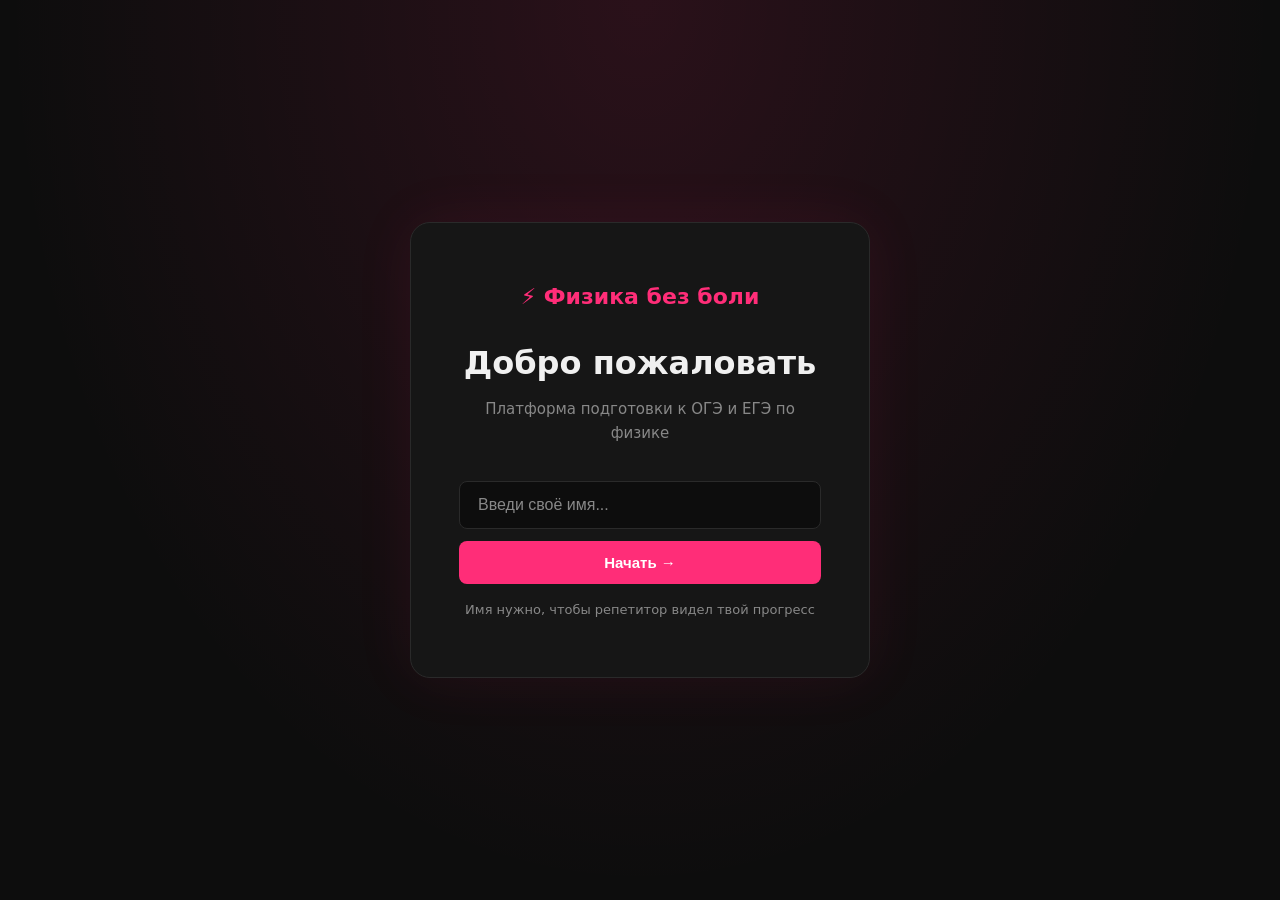
<file: index.html>
<!DOCTYPE html>
<html lang="ru">
<head>
  <meta charset="UTF-8">
  <meta name="viewport" content="width=device-width, initial-scale=1.0">
  <title>Физика без боли — Подготовка к экзаменам</title>
  <link rel="stylesheet" href="css/style.css?v=20260925a">
</head>
<body>

  <!-- Экран ввода имени -->
  <div id="name-screen" class="screen active">
    <div class="name-card">
      <div class="logo">⚡ Физика без боли</div>
      <h1>Добро пожаловать</h1>
      <p class="subtitle">Платформа подготовки к ОГЭ и ЕГЭ по физике</p>
      <div class="input-group">
        <input type="text" id="student-name" placeholder="Введи своё имя..." maxlength="40" autocomplete="off">
        <button id="start-btn" class="btn-primary" onclick="startSession()">Начать →</button>
      </div>
      <p class="name-hint">Имя нужно, чтобы репетитор видел твой прогресс</p>
    </div>
  </div>

  <!-- Дашборд -->
  <div id="dashboard-screen" class="screen">
    <header class="header">
      <div class="header-inner">
        <div class="logo">⚡ Физика без боли</div>
        <div class="header-right">
          <span id="header-name" class="student-badge"></span>
          <button class="btn-ghost" onclick="logout()">Выйти</button>
        </div>
      </div>
    </header>

    <main class="dashboard">
      <section class="hero">
        <h1>Выбери экзамен</h1>
        <p>Переходи в нужный раздел и начинай готовиться</p>
      </section>

      <div class="sync-notice hidden" data-sync-notice role="status" aria-live="polite">
        <span data-sync-status></span>
        <button type="button" class="btn-ghost hidden" data-sync-retry>Отправить снова</button>
      </div>

      <div class="exam-cards">
        <div class="exam-card" onclick="showTopics('oge')">
          <div class="exam-badge">9 класс</div>
          <h2>ОГЭ</h2>
          <p>Основной государственный экзамен</p>
          <div class="exam-arrow">→</div>
        </div>
        <div class="exam-card" onclick="showTopics('ege')">
          <div class="exam-badge">11 класс</div>
          <h2>ЕГЭ</h2>
          <p>Единый государственный экзамен</p>
          <div class="exam-arrow">→</div>
        </div>
      </div>

      <!-- Список тем -->
      <section id="topics-section" class="topics-section hidden">
        <div class="topics-header">
          <button class="btn-ghost" onclick="hideTopic()">← Назад</button>
          <h2 id="topics-title"></h2>
        </div>
        <div id="topics-list" class="topics-list"></div>
      </section>
    </main>
  </div>

  <script src="config.js?v=20260925a"></script>
  <script src="js/topics.js?v=20260925a"></script>
  <script src="js/stats.js?v=20260925a"></script>
  <script src="js/app.js?v=20260925a"></script>
</body>
</html>
</file>
<file: css/style.css>
/* ===== ПЕРЕМЕННЫЕ ===== */
:root {
  --bg:        #0d0d0d;
  --bg-card:   #161616;
  --bg-hover:  #1f1f1f;
  --border:    #2a2a2a;
  --pink:      #ff2d78;
  --pink-dim:  #cc1f5e;
  --pink-glow: rgba(255, 45, 120, 0.15);
  --text:      #f0f0f0;
  --text-muted:#888;
  --green:     #1db954;
  --green-bg:  rgba(29, 185, 84, 0.12);
  --red:       #ff4d4d;
  --red-bg:    rgba(255, 77, 77, 0.12);
  --radius:    12px;
  --radius-sm: 8px;
}

/* ===== СБРОС И БАЗА ===== */
*, *::before, *::after { box-sizing: border-box; margin: 0; padding: 0; }

body {
  background: var(--bg);
  color: var(--text);
  font-family: 'Segoe UI', system-ui, -apple-system, sans-serif;
  font-size: 16px;
  line-height: 1.6;
  min-height: 100vh;
}

a { color: var(--pink); text-decoration: none; }
a:hover { text-decoration: underline; }

/* ===== УТИЛИТЫ ===== */
.hidden { display: none !important; }

/* ===== ЭКРАНЫ (index.html) ===== */
.screen { display: none; min-height: 100vh; }
.screen.active { display: flex; }

/* ===== ЭКРАН ВВОДА ИМЕНИ ===== */
#name-screen {
  align-items: center;
  justify-content: center;
  background: radial-gradient(ellipse at 50% 0%, rgba(255,45,120,0.12) 0%, transparent 70%);
}

.name-card {
  background: var(--bg-card);
  border: 1px solid var(--border);
  border-radius: 20px;
  padding: 56px 48px;
  max-width: 460px;
  width: 90%;
  text-align: center;
  box-shadow: 0 0 60px rgba(255,45,120,0.08);
}

.name-card .logo {
  font-size: 22px;
  font-weight: 700;
  color: var(--pink);
  margin-bottom: 24px;
}

.name-card h1 {
  font-size: 32px;
  font-weight: 700;
  margin-bottom: 8px;
}

.subtitle {
  color: var(--text-muted);
  margin-bottom: 36px;
  font-size: 15px;
}

.input-group {
  display: flex;
  flex-direction: column;
  gap: 12px;
}

.input-group input {
  width: 100%;
  padding: 14px 18px;
  background: var(--bg);
  border: 1px solid var(--border);
  border-radius: var(--radius-sm);
  color: var(--text);
  font-size: 16px;
  transition: border-color 0.2s;
  outline: none;
}

.input-group input:focus {
  border-color: var(--pink);
  box-shadow: 0 0 0 3px var(--pink-glow);
}

.input-group input::placeholder { color: var(--text-muted); }

.name-hint {
  margin-top: 16px;
  font-size: 13px;
  color: var(--text-muted);
}

/* ===== ХЕДЕР ===== */
.header {
  position: sticky;
  top: 0;
  z-index: 100;
  background: rgba(13,13,13,0.85);
  backdrop-filter: blur(12px);
  border-bottom: 1px solid var(--border);
}

.header-inner {
  max-width: 900px;
  margin: 0 auto;
  padding: 0 24px;
  height: 60px;
  display: flex;
  align-items: center;
  justify-content: space-between;
}

.logo {
  font-size: 18px;
  font-weight: 700;
  color: var(--pink);
}

.header-right {
  display: flex;
  align-items: center;
  gap: 12px;
}

.student-badge {
  font-size: 14px;
  color: var(--text-muted);
}

/* ===== КНОПКИ ===== */
.btn-primary {
  background: var(--pink);
  color: #fff;
  border: none;
  border-radius: var(--radius-sm);
  padding: 13px 28px;
  font-size: 15px;
  font-weight: 600;
  cursor: pointer;
  transition: background 0.2s, transform 0.1s;
}

.btn-primary:hover  { background: var(--pink-dim); }
.btn-primary:active { transform: scale(0.98); }

.btn-primary.btn-large {
  padding: 16px 40px;
  font-size: 16px;
  border-radius: var(--radius);
}

.btn-ghost {
  background: transparent;
  color: var(--text-muted);
  border: 1px solid var(--border);
  border-radius: var(--radius-sm);
  padding: 8px 16px;
  font-size: 14px;
  cursor: pointer;
  transition: color 0.2s, border-color 0.2s;
}

.btn-ghost:hover { color: var(--text); border-color: #555; }

/* ===== ДАШБОРД ===== */
#dashboard-screen { flex-direction: column; }

.dashboard {
  max-width: 900px;
  margin: 0 auto;
  padding: 48px 24px;
  width: 100%;
}

.hero {
  margin-bottom: 40px;
}

.hero h1 {
  font-size: 36px;
  font-weight: 700;
  margin-bottom: 8px;
}

.hero p { color: var(--text-muted); font-size: 16px; }

.sync-notice {
  display: flex;
  align-items: center;
  justify-content: space-between;
  gap: 12px;
  margin-bottom: 24px;
  padding: 12px 16px;
  border: 1px solid var(--border);
  border-radius: var(--radius-sm);
  background: var(--bg-card);
  color: var(--text-muted);
  font-size: 14px;
  text-align: left;
}

.sync-notice .btn-ghost { flex-shrink: 0; }
.result-card .sync-notice { margin: 24px 0 0; }

/* Карточки экзаменов */
.exam-cards {
  display: grid;
  grid-template-columns: 1fr 1fr;
  gap: 20px;
  margin-bottom: 48px;
}

.exam-card {
  background: var(--bg-card);
  border: 1px solid var(--border);
  border-radius: 16px;
  padding: 36px 32px;
  cursor: pointer;
  transition: border-color 0.2s, transform 0.2s, box-shadow 0.2s;
  position: relative;
  overflow: hidden;
}

.exam-card::before {
  content: '';
  position: absolute;
  inset: 0;
  background: var(--pink-glow);
  opacity: 0;
  transition: opacity 0.2s;
}

.exam-card:hover {
  border-color: var(--pink);
  transform: translateY(-3px);
  box-shadow: 0 12px 40px rgba(255,45,120,0.12);
}

.exam-card:hover::before { opacity: 1; }

.exam-badge {
  display: inline-block;
  background: var(--pink-glow);
  color: var(--pink);
  border: 1px solid rgba(255,45,120,0.3);
  border-radius: 20px;
  padding: 3px 12px;
  font-size: 12px;
  font-weight: 600;
  margin-bottom: 16px;
}

.exam-card h2 {
  font-size: 40px;
  font-weight: 800;
  margin-bottom: 8px;
}

.exam-card p { color: var(--text-muted); font-size: 15px; }

.exam-arrow {
  position: absolute;
  right: 28px;
  top: 50%;
  transform: translateY(-50%);
  font-size: 24px;
  color: var(--pink);
  opacity: 0;
  transition: opacity 0.2s, right 0.2s;
}

.exam-card:hover .exam-arrow { opacity: 1; right: 24px; }

/* Список тем */
.topics-section { }

.topics-header {
  display: flex;
  align-items: center;
  gap: 20px;
  margin-bottom: 24px;
}

.topics-header h2 { font-size: 24px; font-weight: 700; }

.topics-list {
  display: flex;
  flex-direction: column;
  gap: 10px;
}

.topic-item {
  background: var(--bg-card);
  border: 1px solid var(--border);
  border-radius: var(--radius);
  padding: 18px 24px;
  cursor: pointer;
  display: flex;
  align-items: center;
  justify-content: space-between;
  transition: border-color 0.2s, background 0.2s;
  text-decoration: none;
  color: var(--text);
}

.topic-item:hover {
  border-color: var(--pink);
  background: var(--bg-hover);
  text-decoration: none;
}

.topic-item-left { display: flex; align-items: center; gap: 14px; }

.topic-num {
  width: 28px;
  height: 28px;
  background: var(--pink-glow);
  border: 1px solid rgba(255,45,120,0.3);
  border-radius: 50%;
  display: flex;
  align-items: center;
  justify-content: center;
  font-size: 12px;
  font-weight: 700;
  color: var(--pink);
  flex-shrink: 0;
}

.topic-name { font-weight: 500; }
.topic-meta { font-size: 13px; color: var(--text-muted); margin-top: 2px; }
.topic-arrow { color: var(--text-muted); font-size: 18px; }

/* ===== СТРАНИЦА ТЕМЫ ===== */
.topic-page {
  max-width: 820px;
  margin: 0 auto;
  padding: 40px 24px 80px;
}

/* Хлебные крошки */
.breadcrumb {
  display: flex;
  align-items: center;
  gap: 8px;
  font-size: 14px;
  color: var(--text-muted);
  margin-bottom: 32px;
}

.breadcrumb a { color: var(--text-muted); }
.breadcrumb a:hover { color: var(--pink); }
.breadcrumb span:last-child { color: var(--text); }

/* Тег секции */
.section-tag {
  display: inline-flex;
  align-items: center;
  gap: 6px;
  font-size: 12px;
  font-weight: 600;
  text-transform: uppercase;
  letter-spacing: 0.08em;
  color: var(--pink);
  margin-bottom: 12px;
}

/* Теория */
.theory-section {
  margin-bottom: 36px;
}

.theory-section h1 {
  font-size: 30px;
  font-weight: 700;
  margin-bottom: 20px;
  line-height: 1.3;
}

.theory-content {
  color: #ccc;
  line-height: 1.8;
}

.theory-content p { margin-bottom: 14px; }

.theory-content h3 {
  font-size: 18px;
  font-weight: 600;
  color: var(--text);
  margin: 24px 0 10px;
}

.theory-content ul, .theory-content ol {
  padding-left: 20px;
  margin-bottom: 14px;
}

.theory-content li { margin-bottom: 6px; }

/* Формулы */
.formulas-section {
  background: var(--bg-card);
  border: 1px solid var(--border);
  border-radius: var(--radius);
  padding: 28px;
  margin-bottom: 48px;
}

.formulas-list {
  display: flex;
  flex-direction: column;
  gap: 12px;
  margin-top: 16px;
}

.formula-item {
  display: flex;
  align-items: flex-start;
  gap: 16px;
  padding: 14px 18px;
  background: var(--bg);
  border-radius: var(--radius-sm);
  border: 1px solid var(--border);
}

.formula-expr {
  font-family: 'Courier New', monospace;
  font-size: 17px;
  font-weight: 700;
  color: var(--pink);
  min-width: 120px;
  flex-shrink: 0;
}

.formula-desc { color: var(--text-muted); font-size: 14px; line-height: 1.5; }

/* Разделитель */
.divider {
  position: relative;
  text-align: center;
  margin: 48px 0;
}

.divider::before {
  content: '';
  position: absolute;
  top: 50%;
  left: 0;
  right: 0;
  height: 1px;
  background: var(--border);
}

.divider span {
  position: relative;
  background: var(--bg);
  padding: 0 16px;
  font-size: 14px;
  font-weight: 600;
  text-transform: uppercase;
  letter-spacing: 0.1em;
  color: var(--text-muted);
}

/* Задачи */
.tasks-section { }

.tasks-subtitle {
  color: var(--text-muted);
  font-size: 15px;
  margin-bottom: 20px;
}

.progress-wrap {
  margin: 0 0 24px;
  position: sticky;
  top: 12px;
  z-index: 5;
  background: var(--bg, #fff);
  padding: 10px 0;
}
.progress-track {
  height: 8px;
  background: rgba(0, 0, 0, 0.08);
  border-radius: 999px;
  overflow: hidden;
}
.progress-fill {
  height: 100%;
  width: 0%;
  background: linear-gradient(90deg, #4caf50, #2196f3);
  border-radius: 999px;
  transition: width 0.3s ease;
}
.progress-text {
  margin-top: 6px;
  font-size: 13px;
  color: var(--text-muted);
  text-align: right;
}

.draft-notice {
  margin-top: 8px;
  padding: 8px 12px;
  background: rgba(33, 150, 243, 0.1);
  border: 1px solid rgba(33, 150, 243, 0.3);
  border-radius: 8px;
  font-size: 13px;
  color: var(--text, #333);
  display: flex;
  justify-content: space-between;
  align-items: center;
  gap: 12px;
}
.draft-clear {
  background: transparent;
  border: 1px solid rgba(33, 150, 243, 0.5);
  color: #2196f3;
  padding: 4px 10px;
  border-radius: 6px;
  font-size: 12px;
  cursor: pointer;
}
.draft-clear:hover {
  background: rgba(33, 150, 243, 0.15);
}

.tasks-list {
  display: flex;
  flex-direction: column;
  gap: 16px;
  margin-bottom: 32px;
}

.task-item {
  background: var(--bg-card);
  border: 1px solid var(--border);
  border-radius: var(--radius);
  padding: 24px;
  transition: border-color 0.2s;
}

.task-item.correct  { border-color: var(--green); background: var(--green-bg); }
.task-item.wrong    { border-color: var(--red);   background: var(--red-bg); }

.task-header {
  display: flex;
  align-items: center;
  gap: 10px;
  margin-bottom: 12px;
}

.task-num {
  width: 26px;
  height: 26px;
  background: var(--pink);
  border-radius: 50%;
  display: flex;
  align-items: center;
  justify-content: center;
  font-size: 12px;
  font-weight: 700;
  color: #fff;
  flex-shrink: 0;
}

.task-num.correct { background: var(--green); }
.task-num.wrong   { background: var(--red); }

.task-label { font-weight: 600; color: var(--text-muted); font-size: 14px; }

.task-text {
  font-size: 15px;
  line-height: 1.7;
  margin-bottom: 16px;
  color: var(--text);
  white-space: pre-line;
}

/* Картинка к задаче */
.task-image {
  display: block;
  max-width: 480px;
  width: 100%;
  height: auto;
  margin: 12px 0 16px;
  border-radius: var(--radius-sm);
  background: #ffffff;
  padding: 10px;
}

.img-missing {
  font-size: 13px;
  color: var(--text-muted);
  padding: 8px 12px;
  border: 1px dashed var(--border);
  border-radius: var(--radius-sm);
  margin: 12px 0 16px;
}

.task-answer-row {
  display: flex;
  align-items: center;
  gap: 12px;
  flex-wrap: wrap;
}

.answer-label { font-size: 14px; color: var(--text-muted); }

.answer-input {
  padding: 9px 14px;
  background: var(--bg);
  border: 1px solid var(--border);
  border-radius: var(--radius-sm);
  color: var(--text);
  font-size: 15px;
  width: 140px;
  outline: none;
  transition: border-color 0.2s;
}

.answer-input:focus { border-color: var(--pink); box-shadow: 0 0 0 3px var(--pink-glow); }
.answer-input:disabled { opacity: 0.7; cursor: not-allowed; }

/* Фидбек после проверки */
.task-feedback {
  margin-top: 14px;
  font-size: 14px;
  display: none;
}

.task-item.correct .task-feedback,
.task-item.wrong   .task-feedback { display: block; }

.feedback-correct { color: var(--green); font-weight: 600; }

.feedback-wrong { color: var(--red); }
.feedback-wrong .correct-answer { color: var(--text); font-weight: 600; }

.feedback-hint {
  margin-top: 8px;
  padding: 10px 14px;
  background: rgba(255,255,255,0.03);
  border-radius: var(--radius-sm);
  border-left: 3px solid var(--pink);
  color: var(--text-muted);
  font-size: 13px;
  line-height: 1.6;
}

/* Кнопка отправки */
.submit-area {
  display: flex;
  gap: 12px;
  align-items: center;
}

/* Результат */
.result-section { margin-top: 40px; }

.result-card {
  background: var(--bg-card);
  border: 1px solid var(--border);
  border-radius: 16px;
  padding: 40px;
  text-align: center;
}

.result-score {
  font-size: 64px;
  font-weight: 800;
  color: var(--pink);
  margin-bottom: 8px;
  line-height: 1;
}

.result-message {
  font-size: 20px;
  font-weight: 600;
  margin-bottom: 24px;
}

.result-breakdown {
  font-size: 14px;
  color: var(--text-muted);
}

/* ===== СКРОЛЛБАР ===== */
::-webkit-scrollbar { width: 6px; }
::-webkit-scrollbar-track { background: var(--bg); }
::-webkit-scrollbar-thumb { background: #333; border-radius: 3px; }
::-webkit-scrollbar-thumb:hover { background: var(--pink-dim); }

/* ===== АДАПТИВНОСТЬ ===== */
@media (max-width: 600px) {
  .exam-cards { grid-template-columns: 1fr; }
  .name-card { padding: 36px 24px; }
  .hero h1 { font-size: 28px; }
  .theory-section h1 { font-size: 24px; }
  .result-score { font-size: 48px; }
  .sync-notice { align-items: flex-start; flex-direction: column; }
}
</file>
